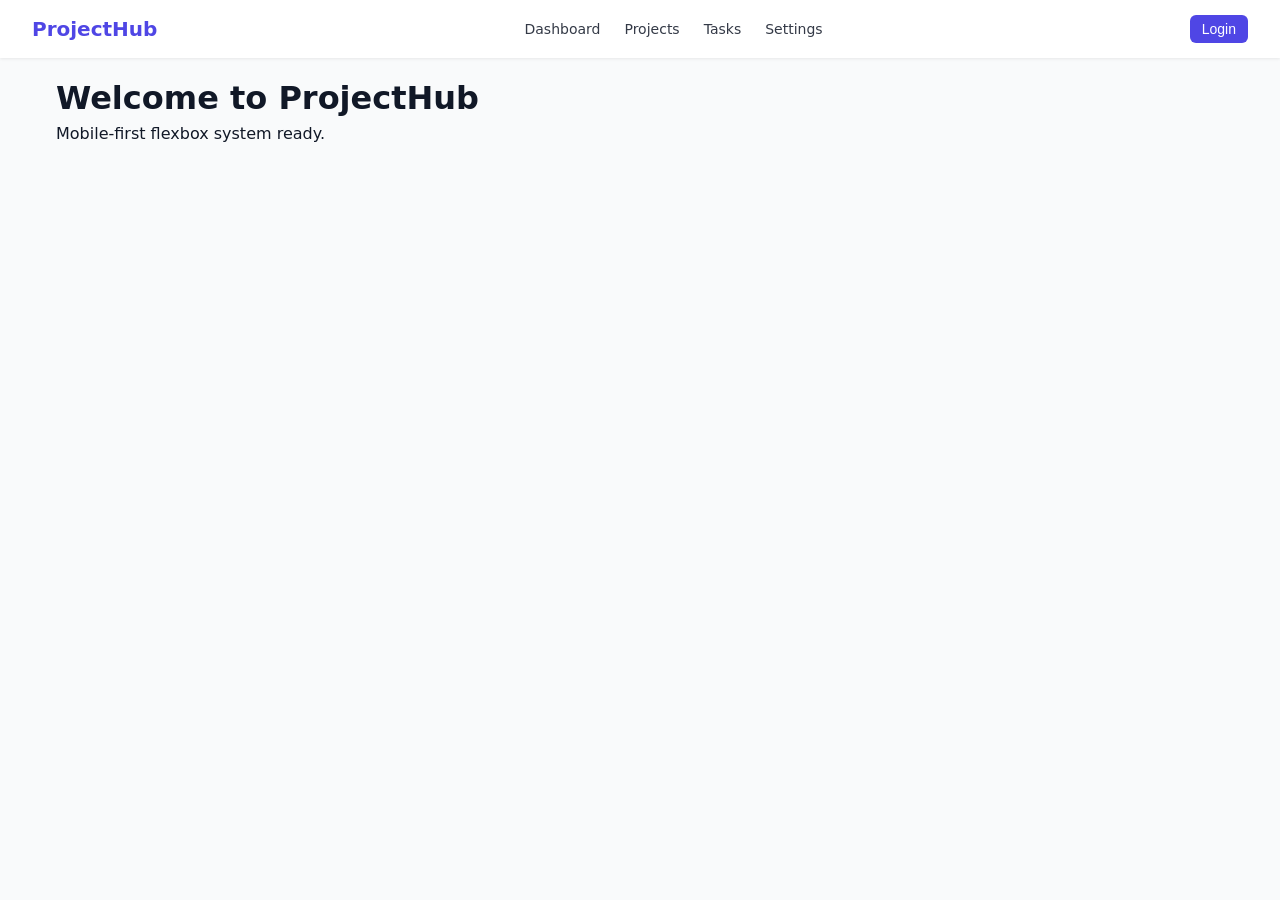
<file: index.html>
<!DOCTYPE html>
<html lang="en">
<head>
  <meta charset="UTF-8">
  <meta name="viewport" content="width=device-width, initial-scale=1.0">

  <title>ProjectHub</title>

  <link rel="stylesheet" href="./assets/css/base/reset.css">
  <link rel="stylesheet" href="./assets/css/base/variables.css">
  <!-- <link rel="stylesheet" href="./assets/css/base/typography.css"> -->
  <link rel="stylesheet" href="./assets/css/layout/containers.css"> 
  <link rel="stylesheet" href="./assets/css/components/navbar.css">
  <!-- <link rel="stylesheet" href="./assets/css/main.css"> -->
</head>

<body>

  <!-- Navbar -->
<header class="navbar">
  <div class="navbar__left">
    <div class="navbar__logo">ProjectHub</div>
  </div>

  <nav class="navbar__center">
    <a href="./pages/dashboard.html">Dashboard</a>
    <a href="./pages/projects.html">Projects</a>
    <a href="./pages/tasks.html">Tasks</a>
    <a href="./pages/settings.html">Settings</a>
  </nav>

  <div class="navbar__right">
    <button class="navbar__btn">Login</button>
  </div>
</header>

  <!-- Page Content -->
  <main class="container">
    <h1>Welcome to ProjectHub</h1>
    <p>Mobile-first flexbox system ready.</p>
  </main>

</body>
</html>
</file>
<file: assets/css/base/variables.css>
:root {
  /* Colors */
  --primary: #4f46e5;
  --primary-light: #6366f1;
  --secondary: #22c55e;
  --danger: #ef4444;
  --warning: #f59e0b;

  --bg: #f9fafb;
  --card: #ffffff;
  --text: #111827;
  --muted: #6b7280;

  /* Radius */
  --radius-sm: 6px;
  --radius-md: 10px;
  --radius-lg: 16px;

  /* Spacing (mobile-first friendly) */
  --space-1: 4px;
  --space-2: 8px;
  --space-3: 12px;
  --space-4: 16px;
  --space-5: 24px;
  --space-6: 32px;

  /* Shadow */
  --shadow-sm: 0 1px 3px rgba(0,0,0,0.08);
  --shadow-md: 0 4px 10px rgba(0,0,0,0.12);
}
</file>
<file: assets/css/base/typography.css>
h1 { font-size: 2rem; margin-bottom: var(--space-4); }
h2 { font-size: 1.5rem; margin-bottom: var(--space-2); }
p  { font-size: 1rem; line-height: 1.5; }
small { font-size: 0.875rem; }
</file>
<file: assets/css/layout/containers.css>
/* containers.css */
.container {
  width: 100%;
  padding: var(--space-3);
}

/* 📟 Tablet */
@media (min-width: 768px) {
  .container {
    padding: var(--space-4);
    max-width: 720px;
    margin: auto;
  }
}

/* 💻 Desktop */
@media (min-width: 1024px) {
  .container {
    max-width: 1200px;
  }
}
</file>
<file: assets/css/components/navbar.css>
.navbar {
  display: flex;
  justify-content: space-between;
  align-items: center;

  padding: 12px 16px;
  background: var(--card);
  box-shadow: var(--shadow-sm);

  position: sticky;
  top: 0;
  z-index: 100;
}

/* Logo */
.navbar__logo {
  font-size: 18px;
  font-weight: 700;
  color: var(--primary);
}

/* Center links - MOBILE DEFAULT (hidden) */
.navbar__center {
  display: none;
}

/* Right section */
.navbar__right {
  display: flex;
  align-items: center;
}

/* Button */
.navbar__btn {
  padding: 6px 12px;
  border: none;
  border-radius: var(--radius-sm);
  background: var(--primary);
  color: white;
  font-size: 14px;
  cursor: pointer;
}

/*TABLET - 768px+ */
@media (min-width: 768px) {
  .navbar__center {
    display: flex;
    gap: 16px;
  }

  .navbar__center a {
    font-size: 14px;
    color: var(--text);
    opacity: 0.85;
  }

  .navbar__center a:hover {
    opacity: 1;
    color: var(--primary);
  }
}

/* DESKTOP - 1024px+ */
@media (min-width: 1024px) {
  .navbar {
    padding: 14px 32px;
  }

  .navbar__center {
    gap: 24px;
  }

  .navbar__logo {
    font-size: 20px;
  }
}
</file>
